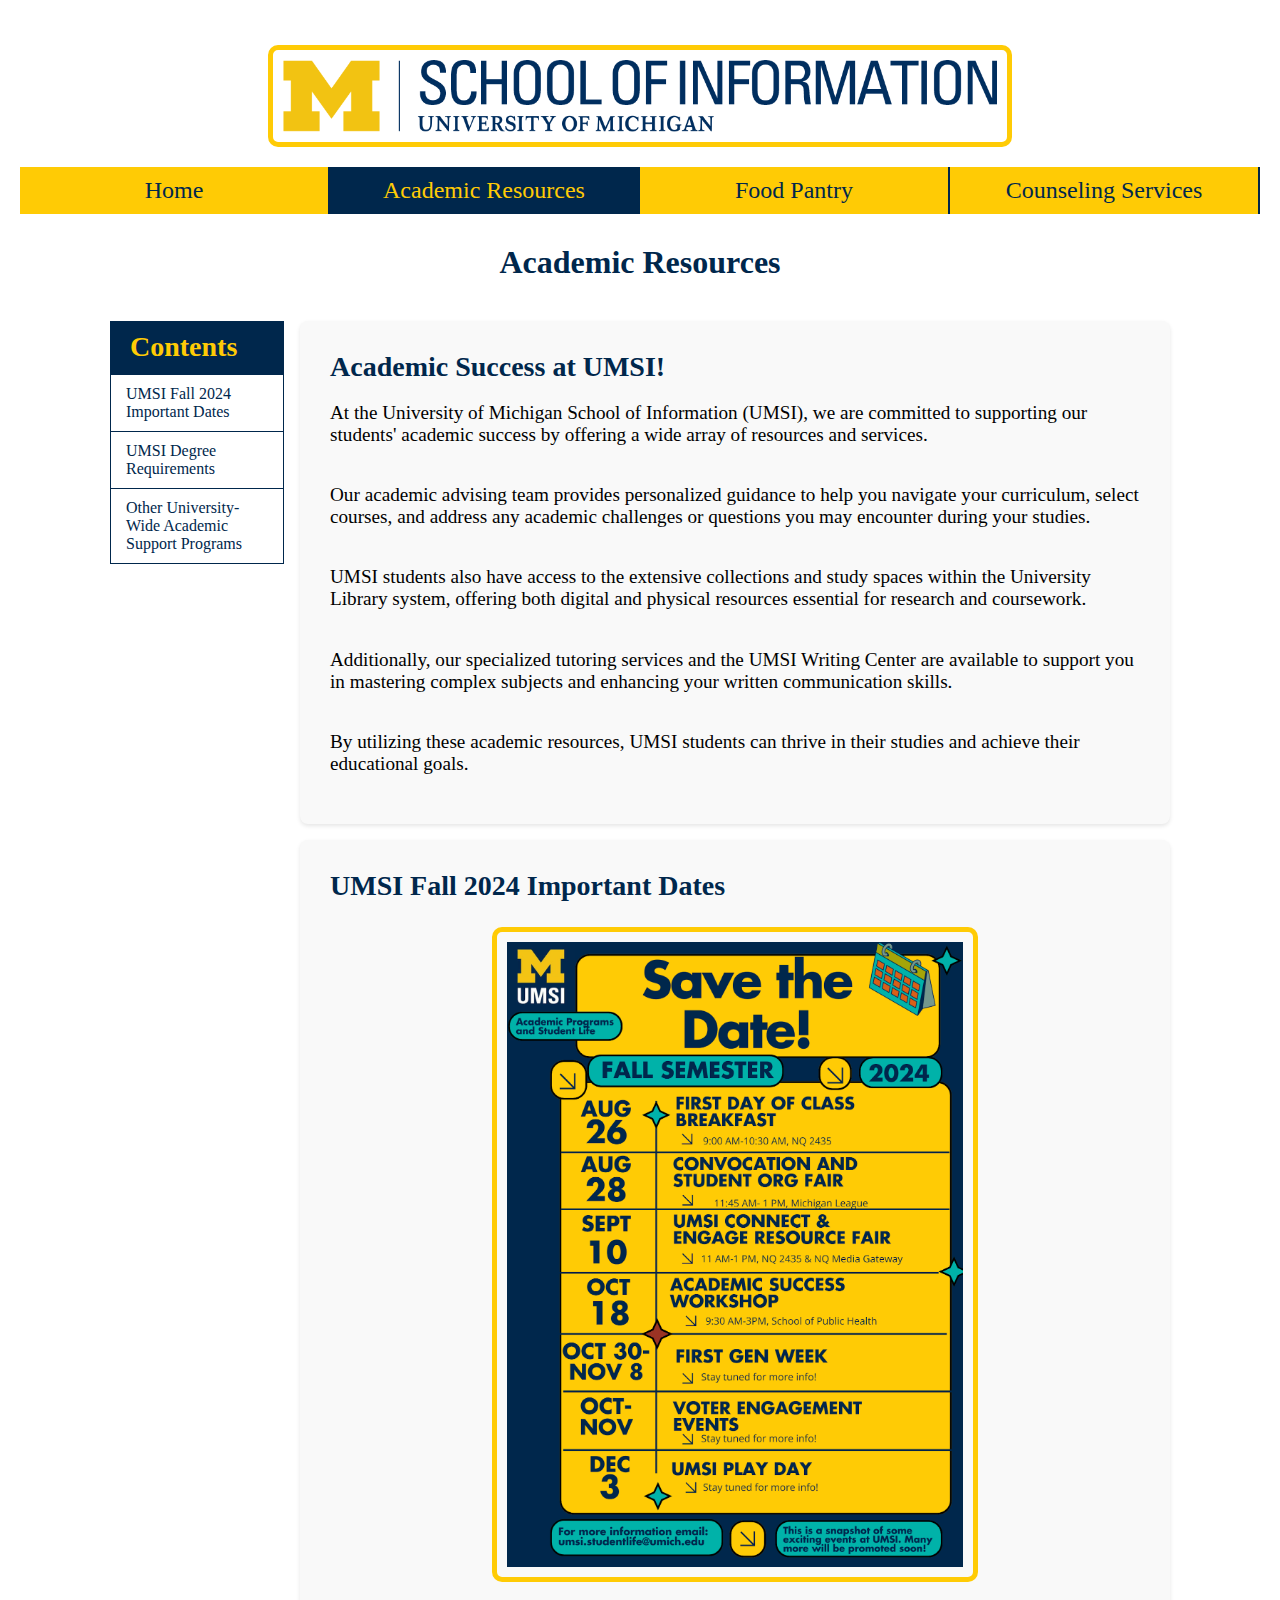
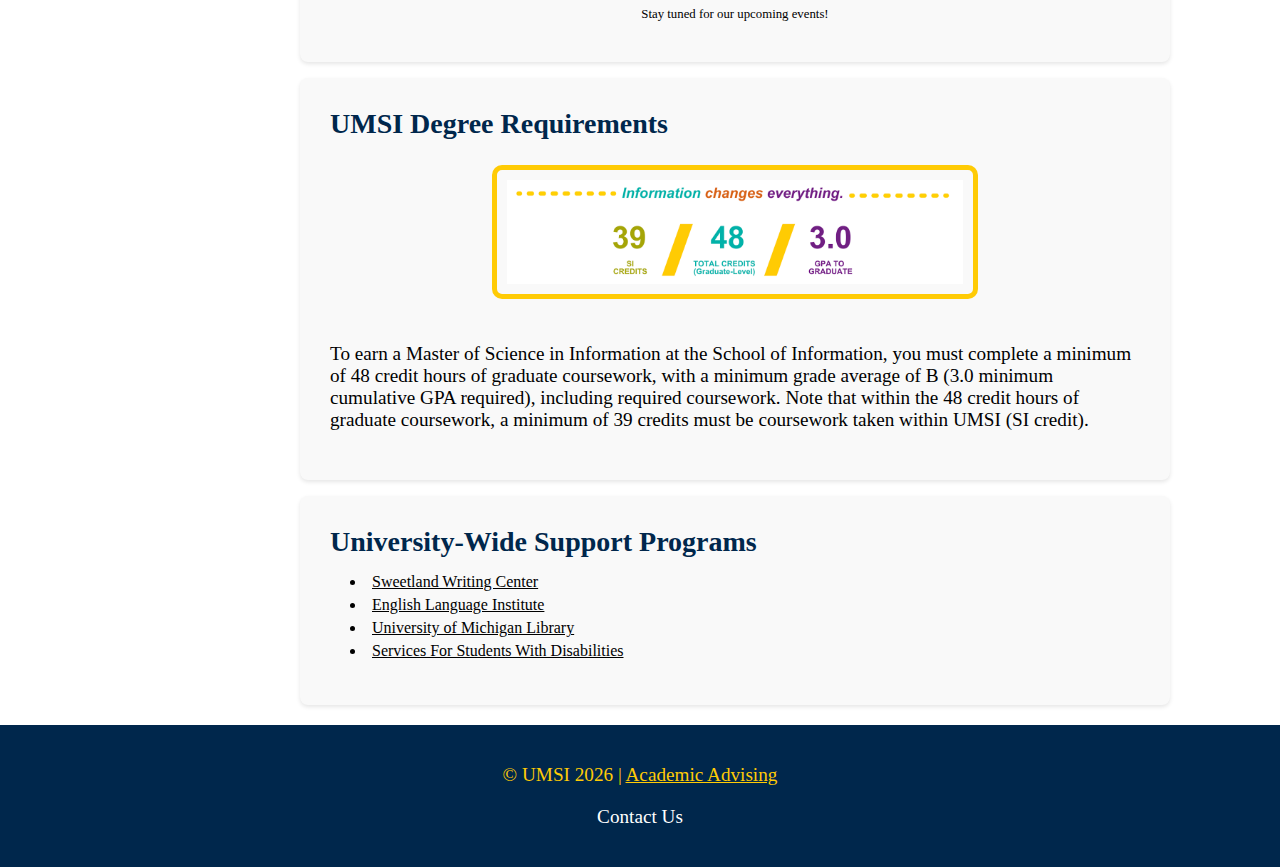
<file: Academic_Resources.html>
<!DOCTYPE html>
<html lang="en">

<head>
    <meta charset="UTF-8">
    <meta name="viewport" content="width=device-width, initial-scale=1.0">
    <title>Academic Resources</title>
    <link rel="stylesheet" href="css/reset.css">
    <link rel="stylesheet" href="css/style.css">
</head>

<body>
    <a href="#main" class="skip">Skip to Main Content</a>
    <header>
        <img src="images/UMSI_logo-header.png" alt="UMSI Logo" class="logo-header">
        <nav>
            <a href="index.html">Home</a>
            <a href="Academic_Resources.html" class="active">Academic Resources</a>
            <a href="Food_Pantry.html">Food Pantry</a>
            <a href="Counseling_Services.html">Counseling Services</a>
        </nav>
        <h1>Academic Resources</h1>
    </header>

    <main id="main">
        <aside class="sidebar-container">
            <h2 class="sidebar-header">Contents</h3>
                <div class="sidebar-menu">
                    <a href="#important_dates">UMSI Fall 2024 Important Dates</a>
                    <a href="#degree">UMSI Degree Requirements</a>
                    <a href="#useful_programs">Other University-Wide Academic Support Programs</a>
                </div>
        </aside>

        <section class="main-intro">
            <h2>Academic Success at UMSI!</h2>
            <p>At the University of Michigan School of Information (UMSI), we are committed to supporting our students'
                academic success by offering a wide array of resources and services.</p>
            <p>Our academic advising team provides personalized guidance to help you navigate your curriculum, select
                courses, and address any academic
                challenges or questions you may encounter during your studies.</p>
            <p>UMSI students also have access to the
                extensive collections and study spaces within the University Library system, offering both digital and
                physical resources essential for research and coursework.</p>
            <p>Additionally, our specialized tutoring
                services and the UMSI Writing Center are available to support you in mastering complex subjects and
                enhancing your written communication skills.</p>
            <p>By utilizing these academic resources, UMSI students can
                thrive in their studies and achieve their educational goals.</p>
        </section>

        <section class="main01" id="important_dates">
            <h2>UMSI Fall 2024 Important Dates</h2>
            <figure>
                <img src="images/UMSI_UpcomingFallEventsFlyer.png"
                    alt="This is a snapshot of some exciting events at UMSI in 2024">
                <figcaption>Stay tuned for our upcoming events!</figcaption>
            </figure>
        </section>

        <section class="main02" id="degree">
            <h2>UMSI Degree Requirements</h2>
            <figure>
                <img src="images/MSI_DegreeRequirements.png"
                    alt="How to earn a Master of Science in Information at the School of Information">
            </figure>
            <p>To earn a Master of Science in Information at the School of Information, you must complete a minimum of
                48 credit hours of graduate coursework, with a minimum grade average of B (3.0 minimum cumulative GPA
                required), including required coursework. Note that within the 48 credit hours of graduate coursework, a
                minimum of 39 credits must be coursework taken within UMSI (SI credit).</p>
        </section>

        <section class="main03" id="useful_programs">
            <h2>University-Wide Support Programs</h2>
            <ul>
                <li><a href="https://lsa.umich.edu/sweetland">Sweetland Writing Center</a></li>
                <li><a href="https://lsa.umich.edu/eli">English Language Institute</a></li>
                <li><a href="https://www.lib.umich.edu/">University of Michigan Library</a></li>
                <li><a href="https://ssd.umich.edu/">Services For Students With Disabilities</a></li>
            </ul>
        </section>

    </main>
    <footer>
        <p>&copy; UMSI <span id="year"></span> | <a
                href="https://sites.google.com/umich.edu/msiacademicadvising/student-support-resources">Academic
                Advising </a></p>
        <p class="footer-contact" tabindex="0" aria-label="Open contact form" onclick="openForm()"
            onkeydown="handleKeyDown(event)">Contact Us</p>
    </footer>

    <div id="popup">
        <span class="close" onclick="closeForm()" onkeydown="handleCloseKeyDown(event)" tabindex="0">&times;</span>
        <div class="contactForm">
            <h2 class="form-header">Contact Us</h2>
            <form action="https://formspree.io/f/mvgorggw" method="POST">
                <label for="name">Name:</label>
                <input id="name" type="name" name="name" placeholder="Write your name here.."></input>

                <label for="email">Email:</label>
                <input id="email" type="email" name="email" placeholder="Let us know how to contact you back.."></input>

                <label for="message">Message:</label>
                <input id="message" type="message" name="message"
                    placeholder="What would you like to tell us.."></input>

                <input type="submit" value="Submit" tabindex="0">
            </form>
        </div>
    </div>

    <script>
        document.getElementById("year").innerHTML = new Date().getFullYear();

        function openForm() {
            document.getElementById("popup").style.display = "block";
        }

        function handleKeyDown(event) {
            if (event.key === ' ' || event.key === "Enter") {
                openForm();
            }
        }

        function closeForm() {
            document.getElementById("popup").style.display = "none";
        }

        function handleCloseKeyDown(event) {
            if (event.key === ' ' || event.key === "Enter") {
                closeForm();
            }
        }
    </script>
</body>

</html>
</file>
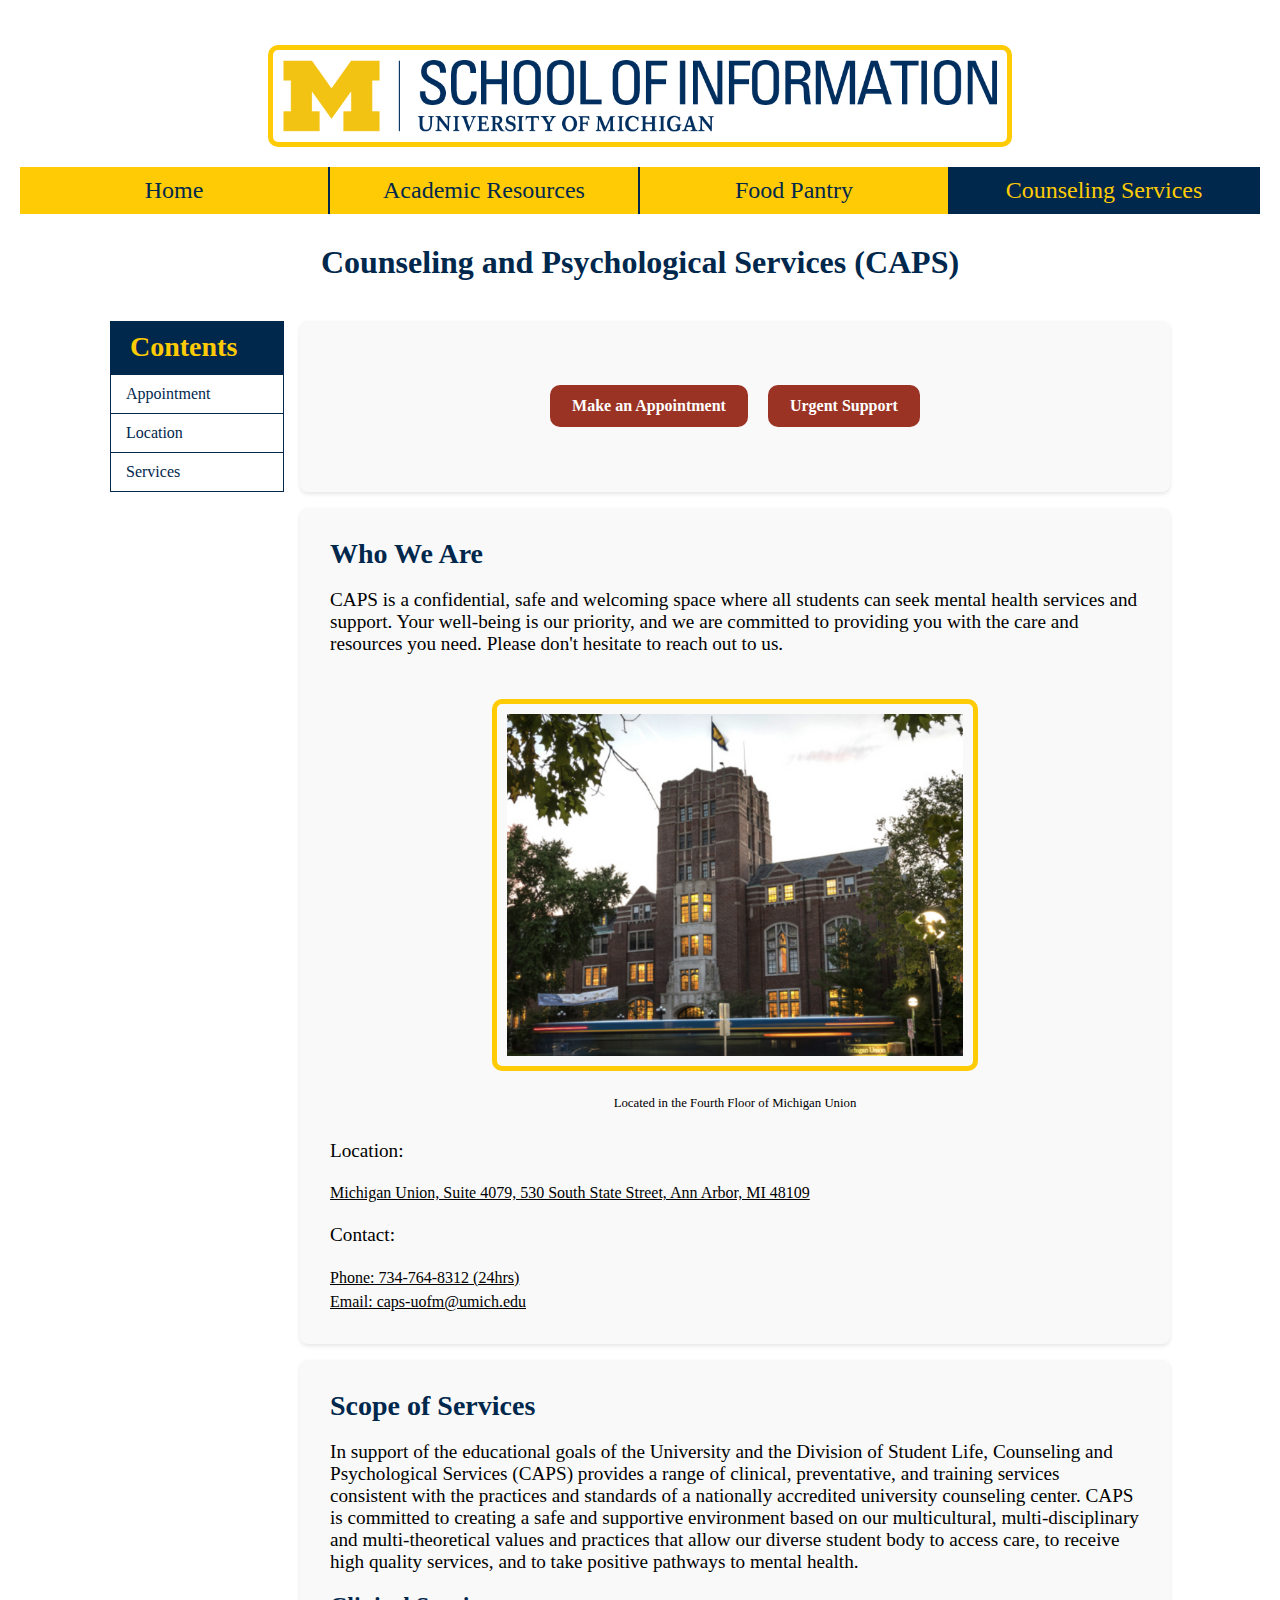
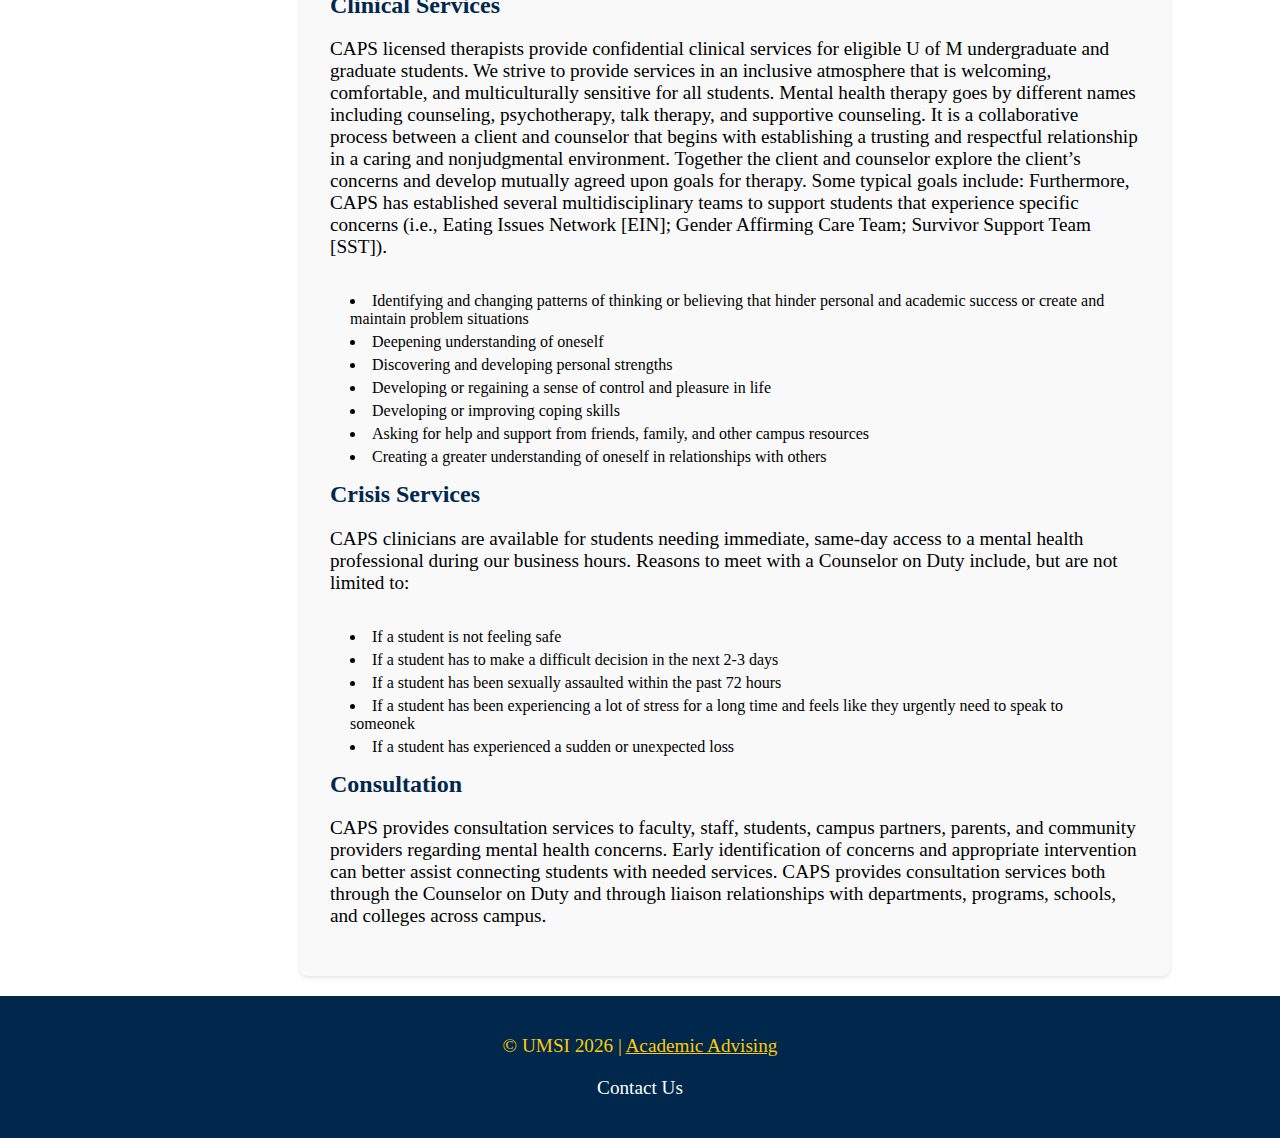
<file: Counseling_Services.html>
<!DOCTYPE html>
<html lang="en">

<head>
    <meta charset="UTF-8">
    <meta name="viewport" content="width=device-width, initial-scale=1.0">
    <title>Counseling Services</title>
    <link rel="stylesheet" href="css/reset.css">
    <link rel="stylesheet" href="css/style.css">
</head>

<body>
    <a href="#main" class="skip">Skip to Main Content</a>
    <header>
        <img src="images/UMSI_logo-header.png" alt="UMSI Logo" class="logo-header">
        <nav>
            <a href="index.html">Home</a>
            <a href="Academic_Resources.html">Academic Resources</a>
            <a href="Food_Pantry.html">Food Pantry</a>
            <a href="Counseling_Services.html" class="active">Counseling Services</a>
        </nav>
        <h1>Counseling and Psychological Services (CAPS)</h1>
    </header>

    <main id="main">
        <aside class="sidebar-container">
            <h2 class="sidebar-header">Contents</h3>
                <div class="sidebar-menu">
                    <a href="#appointment">Appointment</a>
                    <a href="#location">Location</a>
                    <a href="#services">Services</a>
                </div>
        </aside>

        <section id="appointment">
            <div class="button-container">
                <a href="https://caps.umich.edu/article/scheduling-appointment" class="button">Make an Appointment </a>
                <a href="https://caps.umich.edu/article/urgent-support" class="button">Urgent Support </a>
            </div>
        </section>

        <section class="main01" id="location">
            <h2>Who We Are</h2>
            <p>CAPS is a confidential, safe and welcoming space where all students can seek mental health services and
                support. Your well-being is our priority, and we are committed to providing you with the care and
                resources you need. Please don't hesitate to reach out to us.</p>
            <figure class="main01-image">
                <img src="images/CAPS_Location.png" alt="Suite 4079 in Michigan Union">
                <figcaption>Located in the Fourth Floor of Michigan Union</figcaption>
            </figure>
            <p>Location:</p>
            <address>
                <a
                    href="https://www.google.com/maps/place/Michigan+Union/@42.2750492,-83.7442398,17z/data=!3m1!4b1!4m6!3m5!1s0x883cae47822fa39b:0xfc4758afcea7328a!8m2!3d42.2750492!4d-83.7416649!16zL20vMDUycmo3?entry=ttu&g_ep=EgoyMDI0MTAwOS4wIKXMDSoASAFQAw%3D%3D">Michigan
                    Union, Suite 4079, 530 South State Street, Ann Arbor, MI 48109</a>
            </address>
            <p>Contact:</p>
            <address>
                <a href="tel:+05890000111">Phone: 734-764-8312 (24hrs)</a><br>
                <a href="mailto:caps-uofm@umich.edu">Email: caps-uofm@umich.edu</a>
            </address>
        </section>

        <section class="main02" id="services">
            <h2>Scope of Services</h2>
            <p>
                In support of the educational goals of the University and the Division of Student Life, Counseling and
                Psychological Services (CAPS) provides a range of clinical, preventative, and training services
                consistent with the practices and standards of a nationally accredited university counseling center.
                CAPS is committed to creating a safe and supportive environment based on our multicultural,
                multi-disciplinary and multi-theoretical values and practices that allow our diverse student body to
                access care, to receive high quality services, and to take positive pathways to mental health.
            </p>
            <h3>Clinical Services</h3>
            <p>CAPS licensed therapists provide confidential clinical services for eligible U of M undergraduate and
                graduate students. We strive to provide services in an inclusive atmosphere that is welcoming,
                comfortable, and multiculturally sensitive for all students.

                Mental health therapy goes by different names including counseling, psychotherapy, talk therapy, and
                supportive counseling. It is a collaborative process between a client and counselor that begins with
                establishing a trusting and respectful relationship in a caring and nonjudgmental environment. Together
                the client and counselor explore the client’s concerns and develop mutually agreed upon goals for
                therapy. Some typical goals include:

                Furthermore, CAPS has established several multidisciplinary teams to support students that experience
                specific concerns (i.e., Eating Issues Network [EIN]; Gender Affirming Care Team; Survivor Support Team
                [SST]).</p>
            <ul>
                <li>Identifying and changing patterns of thinking or believing that hinder personal and academic success
                    or create and maintain problem situations</li>
                <li>Deepening understanding of oneself</li>
                <li>Discovering and developing personal strengths</li>
                <li>Developing or regaining a sense of control and pleasure in life</li>
                <li>Developing or improving coping skills</li>
                <li>Asking for help and support from friends, family, and other campus resources</li>
                <li>Creating a greater understanding of oneself in relationships with others</li>
            </ul>

            <h3>Crisis Services</h3>
            <p>CAPS clinicians are available for students needing immediate, same-day access to a mental health
                professional during our business hours. Reasons to meet with a Counselor on Duty include, but are not
                limited to:
            </p>
            <ul>
                <li>If a student is not feeling safe</li>
                <li>If a student has to make a difficult decision in the next 2-3 days</li>
                <li>If a student has been sexually assaulted within the past 72 hours</li>
                <li>If a student has been experiencing a lot of stress for a long time and feels like they urgently need
                    to speak to someonek</li>
                <li>If a student has experienced a sudden or unexpected loss</li>
            </ul>
            <h3>Consultation</h3>
            <p>CAPS provides consultation services to faculty, staff, students, campus partners, parents, and community
                providers regarding mental health concerns. Early identification of concerns and appropriate
                intervention can better assist connecting students with needed services. CAPS provides consultation
                services both through the Counselor on Duty and through liaison relationships with departments,
                programs, schools, and colleges across campus.</p>
        </section>
    </main>

    <footer>
        <p>&copy; UMSI <span id="year"></span> | <a
                href="https://sites.google.com/umich.edu/msiacademicadvising/student-support-resources">Academic
                Advising </a></p>
        <p class="footer-contact" tabindex="0" aria-label="Open contact form" onclick="openForm()"
            onkeydown="handleKeyDown(event)">Contact Us</p>
    </footer>

    <div id="popup">
        <span class="close" onclick="closeForm()" onkeydown="handleCloseKeyDown(event)" tabindex="0">&times;</span>
        <div class="contactForm">
            <h2 class="form-header">Contact Us</h2>
            <form action="https://formspree.io/f/mvgorggw" method="POST">
                <label for="name">Name:</label>
                <input id="name" type="name" name="name" placeholder="Write your name here.."></input>

                <label for="email">Email:</label>
                <input id="email" type="email" name="email" placeholder="Let us know how to contact you back.."></input>

                <label for="message">Message:</label>
                <input id="message" type="message" name="message"
                    placeholder="What would you like to tell us.."></input>

                <input type="submit" value="Submit" tabindex="0">
            </form>
        </div>
    </div>

    <script>
        document.getElementById("year").innerHTML = new Date().getFullYear();

        function openForm() {
            document.getElementById("popup").style.display = "block";
        }

        function handleKeyDown(event) {
            if (event.key === ' ' || event.key === "Enter") {
                openForm();
            }
        }

        function closeForm() {
            document.getElementById("popup").style.display = "none";
        }

        function handleCloseKeyDown(event) {
            if (event.key === ' ' || event.key === "Enter") {
                closeForm();
            }
        }
    </script>

</body>

</html>
</file>
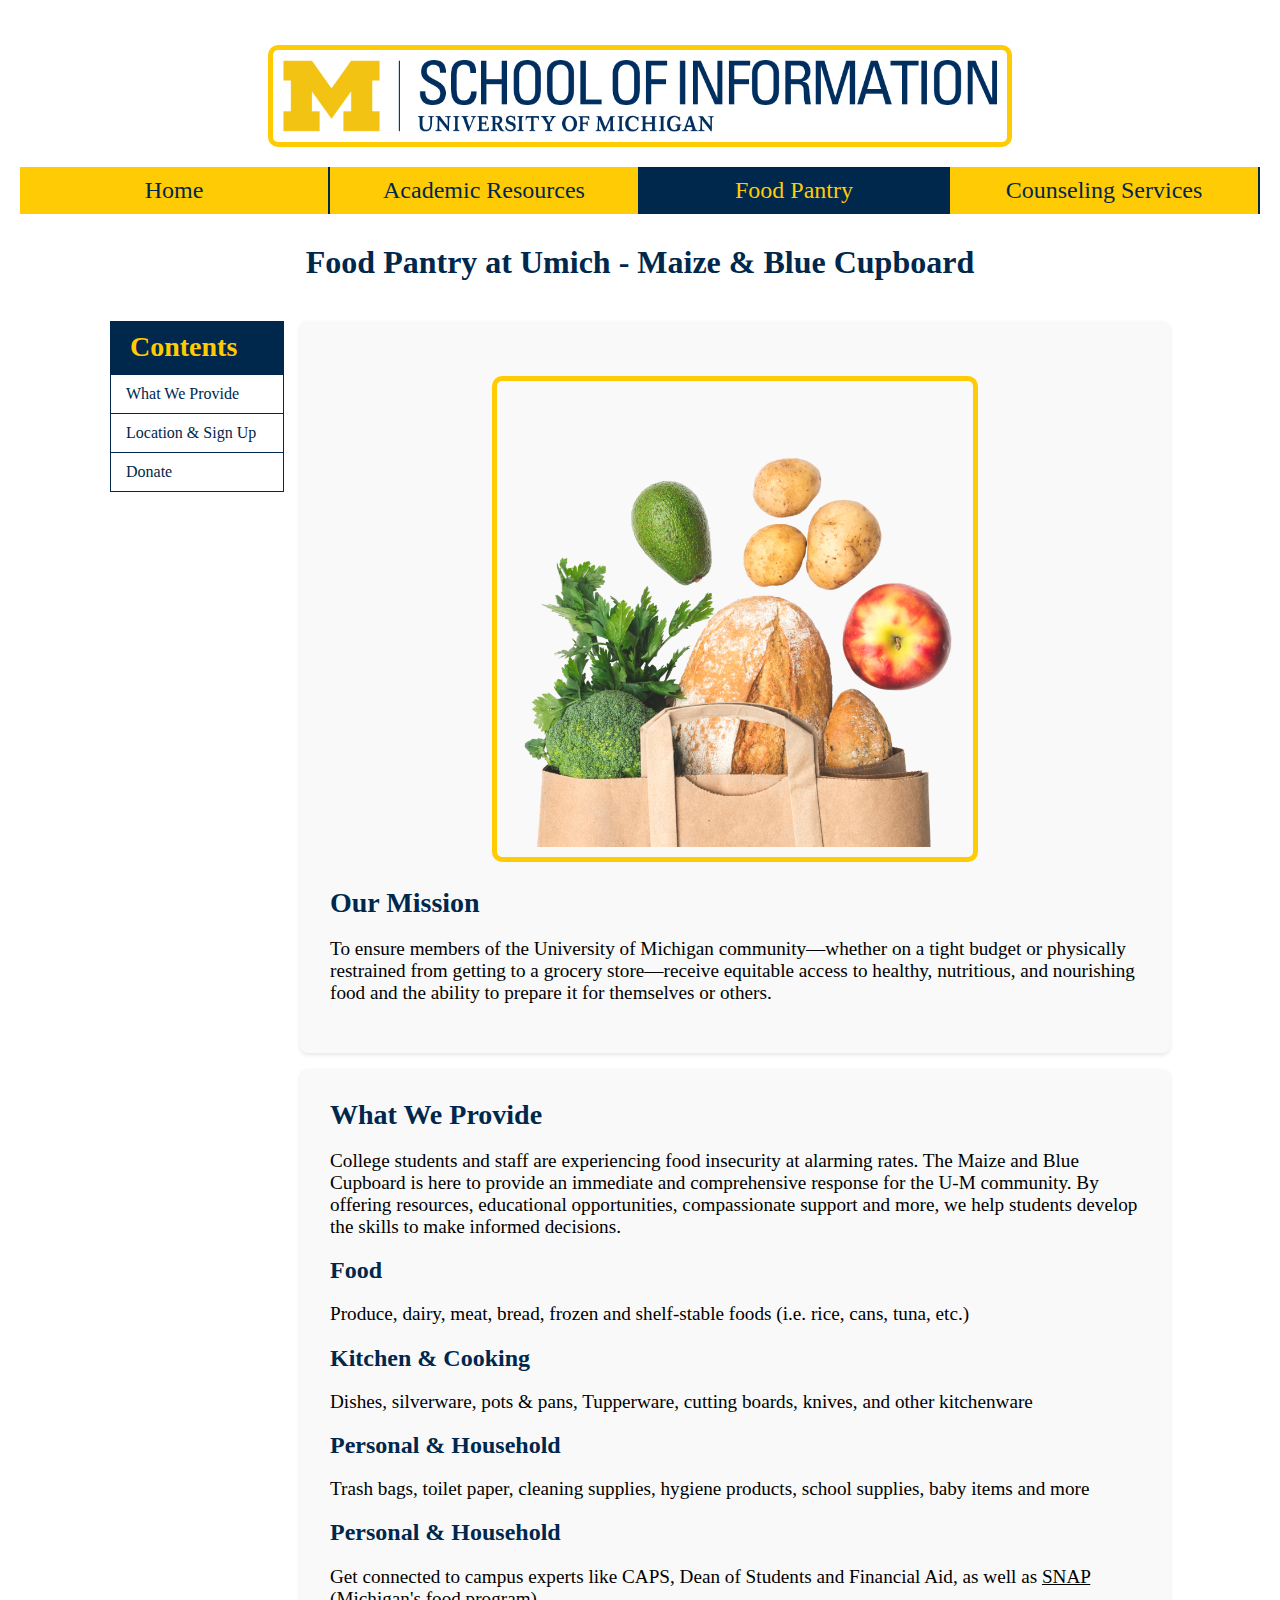
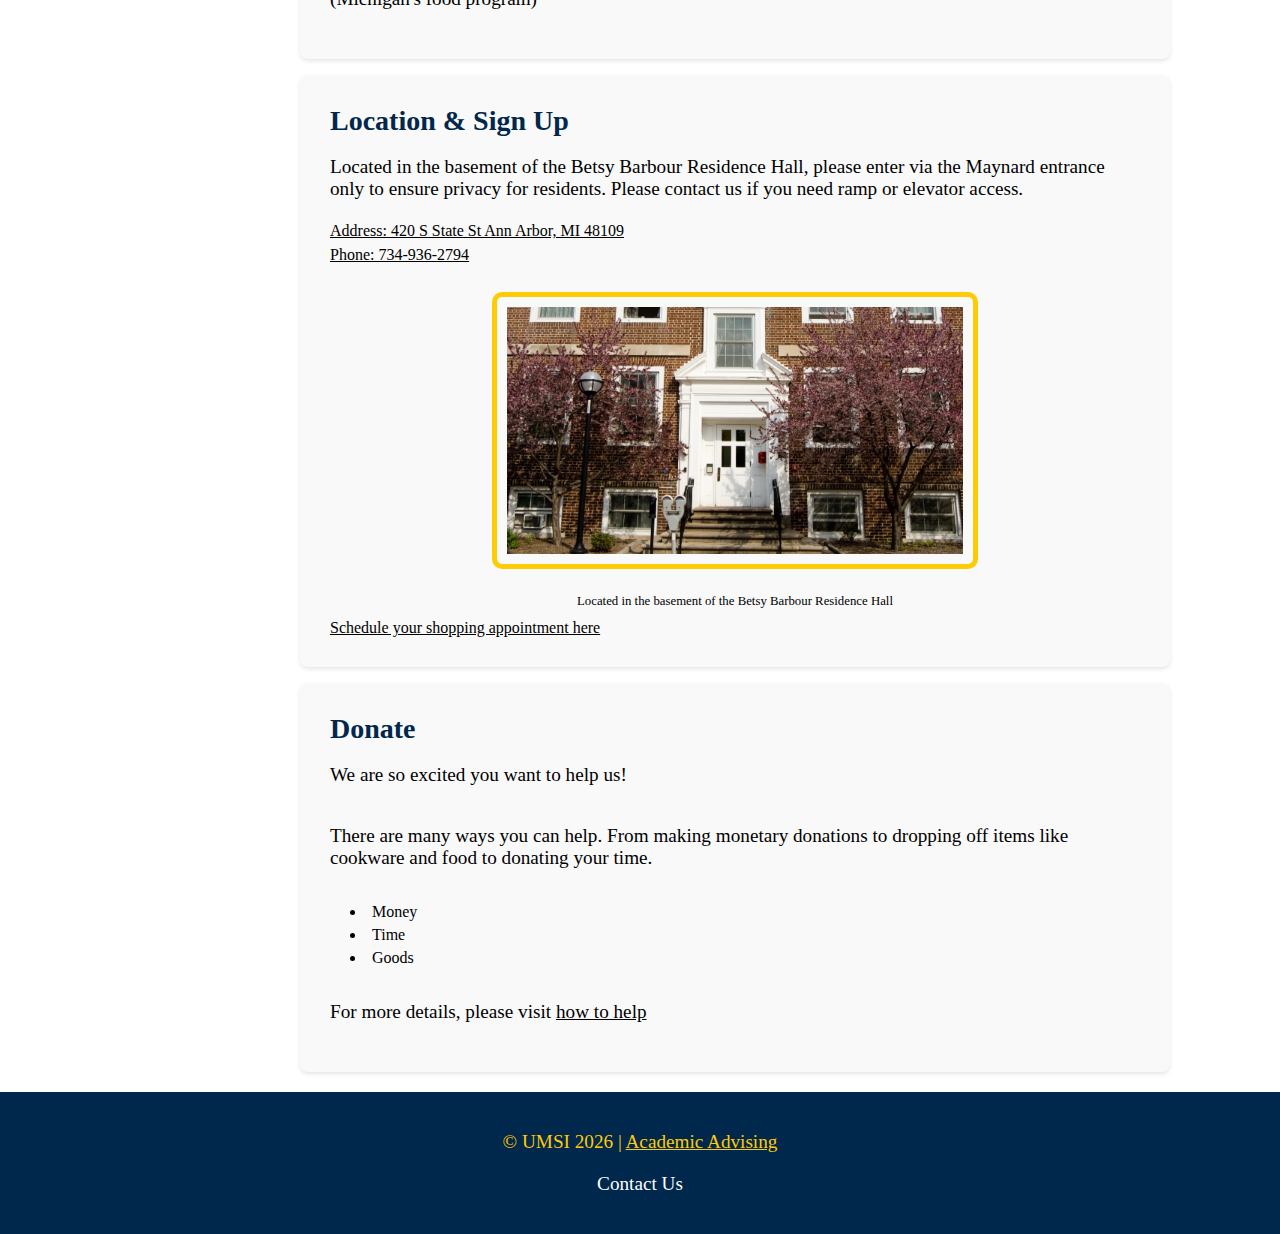
<file: Food_Pantry.html>
<!DOCTYPE html>
<html lang="en">

<head>
    <meta charset="UTF-8">
    <meta name="viewport" content="width=device-width, initial-scale=1.0">
    <title>Food Pantry</title>
    <link rel="stylesheet" href="css/reset.css">
    <link rel="stylesheet" href="css/style.css">
</head>

<body>
    <a href="#main" class="skip">Skip to Main Content</a>
    <header>
        <img src="images/UMSI_logo-header.png" alt="UMSI Logo" class="logo-header">
        <nav>
            <a href="index.html">Home</a>
            <a href="Academic_Resources.html">Academic Resources</a>
            <a href="Food_Pantry.html" class="active">Food Pantry</a>
            <a href="Counseling_Services.html">Counseling Services</a>
        </nav>
        <h1>Food Pantry at Umich - Maize & Blue Cupboard</h1>

    </header>

    <main id="main">
        <aside class="sidebar-container">
            <h2 class="sidebar-header">Contents</h3>
                <div class="sidebar-menu">
                    <a href="#provide">What We Provide</a>
                    <a href="#location">Location & Sign Up</a>
                    <a href="#donate">Donate</a>
                </div>
        </aside>

        <section class="main-intro">
            <figure class="main01-image">
                <img src="images/grocerybag_FoodPantry.png" alt="a grocery bag">
            </figure>
            <h2>Our Mission</h2>
            <p>To ensure members of the University of Michigan community—whether on a tight budget or physically
                restrained from getting to a grocery store—receive equitable access to healthy, nutritious, and
                nourishing food and the ability to prepare it for themselves or others.</p>
        </section>

        <section class="main01" id="provide">
            <h2>What We Provide</h2>
            <p>College students and staff are experiencing food insecurity at alarming rates. The Maize and Blue
                Cupboard is here to provide an immediate and comprehensive response for the U-M community. By offering
                resources, educational opportunities, compassionate support and more, we help students develop the
                skills to make informed decisions.</p>
            <article>
                <h3>Food</h3>
                <p>Produce, dairy, meat, bread, frozen and shelf-stable foods (i.e. rice, cans, tuna, etc.)</p>
                <h3>Kitchen & Cooking</h3>
                <p>Dishes, silverware, pots & pans, Tupperware, cutting boards, knives, and other kitchenware</p>
                <h3>Personal & Household</h3>
                <p>Trash bags, toilet paper, cleaning supplies, hygiene products, school supplies, baby items and more
                </p>
                <h3>Personal & Household</h3>
                <p>Get connected to campus experts like CAPS, Dean of Students and Financial Aid, as well as <a
                        href="https://deanofstudents.umich.edu/article/supplemental-nutrition-assistance-program-snap">SNAP</a>
                    (Michigan's food program)</p>
            </article>
        </section>

        <section class="main02" id="location">
            <h2>Location & Sign Up</h2>
            <p>Located in the basement of the Betsy Barbour Residence Hall, please enter via the Maynard entrance only
                to ensure privacy for residents. Please contact us if you need ramp or elevator access.</p>
            <address>
                <a
                    href="https://www.google.com/maps/place/Betsy+Barbour+Residence,+420+S+State+St,+Ann+Arbor,+MI+48109/@42.2772778,-83.741557,17z/data=!3m1!4b1!4m6!3m5!1s0x883cae38ac94a547:0xf8a4be6e818a1f4!8m2!3d42.2772778!4d-83.741557!16s%2Fg%2F1yl475vzp?entry=ttu&g_ep=EgoyMDI0MDkwMy4wIKXMDSoASAFQAw%3D%3D">Address:
                    420
                    S State St Ann Arbor, MI 48109</a>
            </address>
            <address>
                <a href="tel:+05890000111">Phone: 734-936-2794</a>
            </address>
            <figure class="main02-image">
                <img src="images/UM_FoodPantryAddress_Barbour.webp"
                    alt="Maynard Entrance of Betsy Barbour Residence Hall">
                <figcaption>Located in the basement of the Betsy Barbour Residence Hall</figcaption>
            </figure>
            <a href="https://calendly.com/mbcappointments/mbc-shopping-appointments?month=2024-09">Schedule your
                shopping appointment here</a>
        </section>

        <section class="main03" id="donate">
            <h2>Donate</h2>
            <p>We are so excited you want to help us!</p>
            <p>There are many ways you can help. From making monetary donations to dropping off items like cookware and
                food to donating your time.</p>
            <ul>
                <li>Money</li>
                <li>Time</li>
                <li>Goods</li>
            </ul>
            <p>For more details, please visit <a href="https://mbc.studentlife.umich.edu/how-to-help/">how to help</a>
            </p>
        </section>
    </main>

    <footer>
        <p>&copy; UMSI <span id="year"></span> | <a
                href="https://sites.google.com/umich.edu/msiacademicadvising/student-support-resources">Academic
                Advising </a></p>
        <p class="footer-contact" tabindex="0" aria-label="Open contact form" onclick="openForm()"
            onkeydown="handleKeyDown(event)">Contact Us</p>
    </footer>

    <div id="popup">
        <span class="close" onclick="closeForm()" onkeydown="handleCloseKeyDown(event)" tabindex="0">&times;</span>
        <div class="contactForm">
            <h2 class="form-header">Contact Us</h2>
            <form action="https://formspree.io/f/mvgorggw" method="POST">
                <label for="name">Name:</label>
                <input id="name" type="name" name="name" placeholder="Write your name here.."></input>

                <label for="email">Email:</label>
                <input id="email" type="email" name="email" placeholder="Let us know how to contact you back.."></input>

                <label for="message">Message:</label>
                <input id="message" type="message" name="message"
                    placeholder="What would you like to tell us.."></input>

                <input type="submit" value="Submit" tabindex="0">
            </form>
        </div>
    </div>

    <script>
        document.getElementById("year").innerHTML = new Date().getFullYear();

        function openForm() {
            document.getElementById("popup").style.display = "block";
        }

        function handleKeyDown(event) {
            if (event.key === ' ' || event.key === "Enter") {
                openForm();
            }
        }

        function closeForm() {
            document.getElementById("popup").style.display = "none";
        }

        function handleCloseKeyDown(event) {
            if (event.key === ' ' || event.key === "Enter") {
                closeForm();
            }
        }
    </script>

</body>

</html>
</file>
<file: css/style.css>
/* Base Style */
h1 {
    margin-top: 30px;
    font-size: 2rem;
    font-weight: bold;
    color: #00274C;
    font-family: Times, sans-serif;
    text-align: center;
}

body {
    background-color: white;
    color: black;
}

h2 {
    color: #00274C;
    font-family: Times, sans-serif;
    font-size: 1.75rem;
    font-weight: bold;
}

h3 {
    color: #00274C;
    font-family: Times, sans-serif;
    font-size: 1.5rem;
    font-weight: bold;
}

p {
    font-size: 1.2rem;
    display: block;
    margin-block-start: 1em;
    margin-block-end: 1em;
    margin-inline-start: 0px;
    margin-inline-end: 0px;
}

img {
    max-width: 100%;
    height: auto;
    border: 5px solid #FFCB05;
    border-radius: 10px;
    display: block;
    padding: 10px;
    margin-block-start: 1em;
    margin-block-end: 1em;
}

ul {
    padding-left: 10px;
    margin: 10px;
    list-style-type: disc;
    list-style-position: inside;
    text-align: left;
}

li {
    display: list-item;
    margin: 5px 0;
}

figcaption {
    margin: 10px;
    font-size: 0.8rem;
    text-align: center;
}

address {
    margin: 0px;
    text-align: left;
    font-size: 1rem;
    line-height: 1.5;
}

a {
    text-decoration: underline;
}

a:focus {
    display: inline-block;
    border: 2px solid #2F65A7;
}

/* Hidden Skip to Main */
.skip {
    position: absolute;
    top: -40px;
    left: 0;
    background-color: #2F65A7;
    color: #FFFFFF;
    padding: 10px;
    z-index: 100;
}

.skip:focus {
    top: 10px;
}

/* 404 */

#error-page {
    display: flex;
    flex-direction: column;
    justify-content: center;
    align-items: center;
    margin: 0;
    text-align: center;
    height: 100vh;
}

main #error-icon {
    display: none;
}

main #error-text {
    display: flex;
    flex-direction: column;
    justify-content: center;
    align-items: center;
}

#error-text h1 {
    font-size: 600%;
}

#error-text h2 {
    font-size: 200%;
}

/* Contact Form */
#popup {
    display: none;
    position: fixed;
    top: 0;
    left: 0;
    height: 100%;
    width: 100%;
    background-color: rgba(0, 0, 0, 0.5);
    z-index: 1000;
}

.close {
    color: #aaa;
    font-size: 30px;
    font-weight: bold;
    position: absolute;
    top: 10px;
    right: 20px;
    cursor: pointer;
}

.close:hover,
.close:focus {
    color: black;
    text-decoration: none;
    outline: 2px solid red;
}

/* Form style from https://codepen.io/leenalavanya/pen/mPWdPZ */
.contactForm {
    display: flex;
    flex-direction: column;
    justify-content: flex-start;
    width: 340px;
    height: 480px;
    background: #e6e6e6;
    border-radius: 8px;
    box-shadow: 0 0 40px -10px #000;
    margin: calc(50vh - 220px) auto;
    padding: 20px 30px;
    max-width: calc(100vw - 40px);
}

.form-header {
    margin: 10px 0;
    padding-bottom: 10px;
    width: 180px;
    color: #00274C;
    border-bottom: 3px solid #78788c;
}

input {
    width: 100%;
    padding: 10px;
    box-sizing: border-box;
    background: none;
    outline: none;
    resize: none;
    border: 0;
    transition: all .3s;
    border-bottom: 2px solid #bebed2
}

input:focus {
    border-bottom: 2px solid #78788c
}

label:before {
    content: attr(type);
    display: block;
    margin: 28px 0 0;
    font-size: 1.2rem;
    color: #5a5a5a
}

input::placeholder {
    font-size: 1rem;
    color: #5a5a5a
}

input[type="submit"] {
    background-color: #FFCB05;
    color: #00274C;
    padding: 10px;
    margin: 45px 0;
    border: none;
    text-align: center;
}

input[type="submit"]:hover,
input[type="submit"]:focus {
    background-color: #e5b700;
    border: none;
    border: 2px solid #702082;
}

/* 404 Call to Action buttons */
.home-btn,
.contact-form-btn {
    display: inline-block;
    background-color: #00274C;
    color: #FFCB05;
    padding: 10px 20px;
    margin-top: 20px;
    border-radius: 4px;
    font-size: 1.2rem;
    font-weight: bold;
    width: 100%;
    border-radius: 10px;
    border: 2px solid transparent;
    text-align: center;
    text-decoration: none;
    transition: background-color 0.3s;
}

.home-btn:hover,
.home-btn:focus,
.contact-form-btn:hover,
.contact-form-btn:focus {
    background-color: #FFCB05;
    color: #00274C;
    border: 2px solid #702082;
}

.footer-contact {
    color: white;
    transition: all .2s ease-in-out;
}

.footer-contact:hover,
.footer-contact:focus {
    color: #FFCB05;
    text-decoration: underline;
}


/* header: logo and nav */
header {
    display: flex;
    flex-direction: column;
    align-items: center;
    justify-content: center;
    padding: 20px;
}

.logo-header {
    max-height: 100%;
    margin-bottom: 20px;
}

nav {
    width: 100%;
    margin: 0;
    padding: 0;
    text-align: center;
    display: block;
}

nav a {
    display: block;
    padding: 10px 15px;
    border-bottom: 1px solid #00274C;
    background-color: #FFCB05;
    color: #00274C;
    font-size: 1.5rem;
    text-decoration: none;
    height: 100%;
    width: 100%;
}

nav a:hover,
nav a.focus {
    background-color: #00274C;
    color: #FFCB05;
}

.active {
    background-color: #00274C;
    color: #FFCB05;
}

/* Main Layout */
.sidebar-container {
    display: none;
}

main {
    display: grid;
    grid-template-columns: 1fr auto 1fr;
    grid-template-rows: auto;
    gap: 20px;
    padding: 20px;
}

.main-intro,
.main01,
.main02,
.main03 {
    grid-column: 2;
}

.main-intro {
    grid-row: 1;
}

.main01 {
    grid-row: 2;
}

.main02 {
    grid-row: 3;
}

.main03 {
    grid-row: 4;
}

section {
    display: flex;
    flex-direction: column;
    padding: 20px;
    background-color: #f9f9f9;
    border-radius: 8px;
    box-shadow: 0 2px 4px rgba(0, 0, 0, 0.1);
}

/* CAPS Buttons */
#appointment {
    display: flex;
    justify-content: center;
    align-items: center;
    padding: 0;
}

.button-container {
    display: flex;
    gap: 20px;
    justify-content: center;
}

.button {
    border-radius: 10px;
    border: 2px solid transparent;
    background-color: #9A3324;
    color: #FFFFFF;
    font-weight: bold;
    padding: 10px 20px;
    text-align: center;
    text-decoration: none;
}

.button:hover {
    background-color: #FFFFFF;
    color: #9A3324;
    border-color: #00274C;
}

/* Footer */
footer {
    background-color: #00274C;
    color: #FFCB05;
    padding: 20px;
    text-align: center;
}

@media (min-width: 600px) {
    img {
        max-width: 60%;
        margin: 25px auto;
    }

    nav {
        display: grid;
        grid-template-columns: repeat(4, 1fr);
        align-items: center;
    }

    nav a {
        display: flex;
        justify-content: center;
        align-items: center;
        border-right: 2px solid #00274C;
        border-bottom: none;
    }

    .sidebar-container {
        display: block;
        position: sticky;
        top: 20px;
        left: 20px;
    }

    .sidebar-header {
        padding: 10px 20px;
        background-color: #00274C;
        color: #FFCB05;
    }

    .sidebar-menu {
        display: flex;
        flex-direction: column;
        padding: 0;
        margin: 0;
        background-color: #FFFFFF;
        border: 1px solid #00274C;
    }

    .sidebar-menu a {
        display: block;
        padding: 10px 15px;
        height: 100%;
        width: 100%;
        border-top: 1px solid #00274C;
        color: #00274C;
        text-decoration: none;
    }

    .sidebar-menu:first-child {
        border-top: none;
    }

    .sidebar-menu a:hover {
        background-color: #00274C;
        color: #FFCB05;
    }

    #main {
        grid-template-columns: 1fr 5fr;
        grid-template-rows: auto;
        gap: 1rem;
        margin: 0 90px;
    }

    .main-intro,
    .main01,
    .main02,
    .main03 {
        grid-column: 2;
    }

    .main-intro,
    .main01,
    .main02,
    .main03 {
        padding: 30px;
    }

    /* 404 */
    #error-page {
        display: grid;
        grid-template-columns: 1fr 1fr;
        grid-template-rows: 1fr;
        gap: 2vh;
        justify-content: center;
        align-items: center;
        margin: 0 10vh;
        text-align: center;
    }

    main #error-icon {
        display: block;
        grid-column: 1/2;
        justify-self: center;
        align-self: center;
        border: none;
    }

    main #error-text {
        grid-column: 2/3;
        padding: 0 40px;
    }

}

* {
    box-sizing: border-box;
}
</file>
